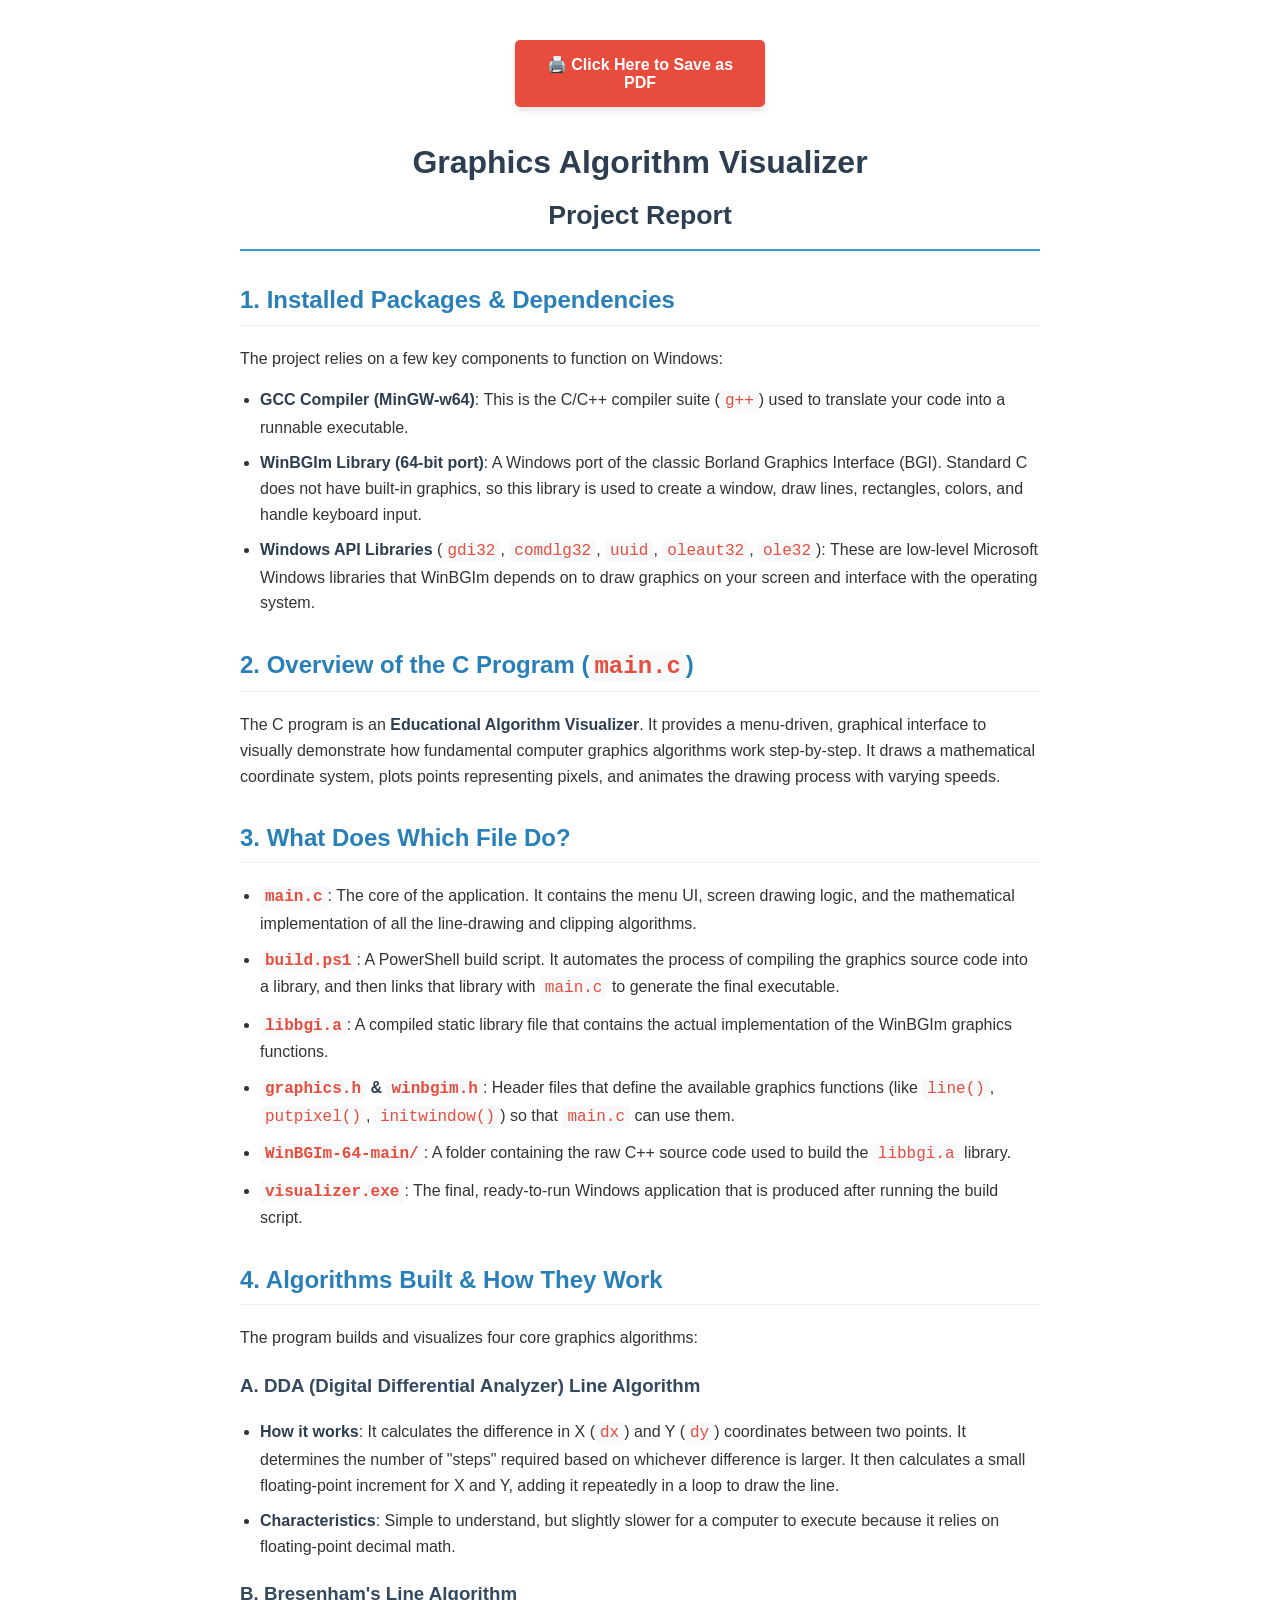
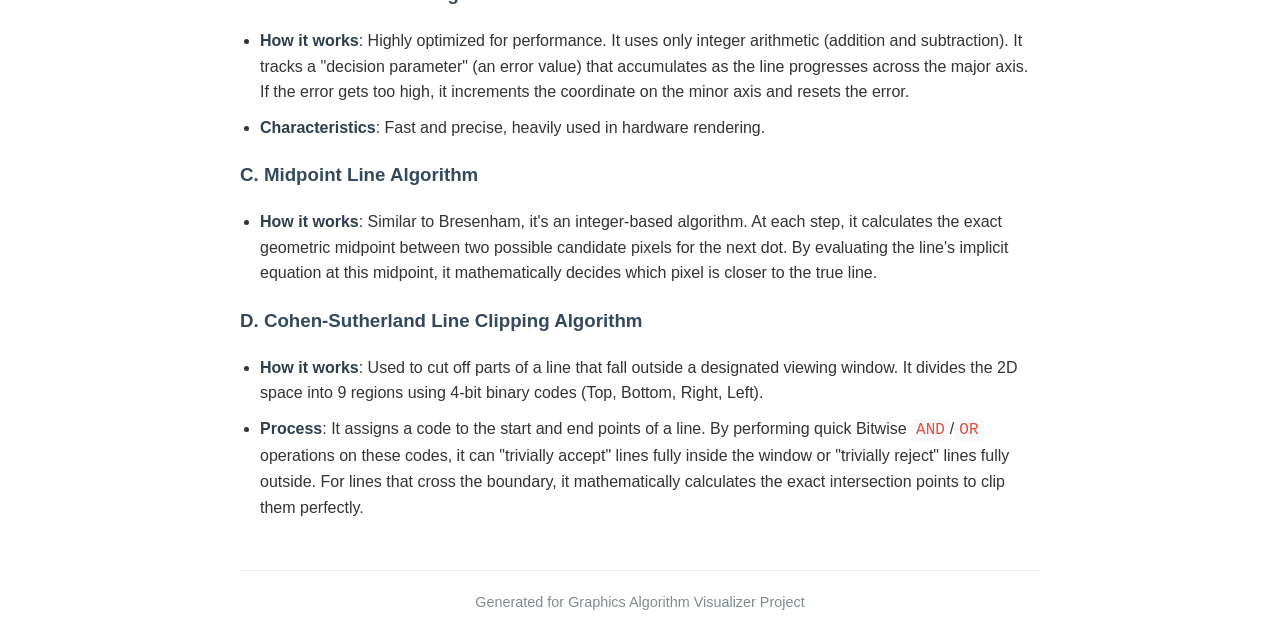
<file: project_report.html>
<!DOCTYPE html>
<html lang="en">
<head>
    <meta charset="UTF-8">
    <meta name="viewport" content="width=device-width, initial-scale=1.0">
    <title>Graphics Algorithm Visualizer - Project Report</title>
    <style>
        body {
            font-family: 'Segoe UI', Tahoma, Geneva, Verdana, sans-serif;
            line-height: 1.6;
            color: #333;
            max-width: 800px;
            margin: 0 auto;
            padding: 40px;
            background-color: #fff;
        }
        h1 {
            color: #2c3e50;
            text-align: center;
            border-bottom: 2px solid #3498db;
            padding-bottom: 10px;
            margin-bottom: 30px;
        }
        h2 {
            color: #2980b9;
            margin-top: 30px;
            border-bottom: 1px solid #eee;
            padding-bottom: 5px;
        }
        h3 {
            color: #34495e;
            margin-top: 20px;
        }
        ul {
            padding-left: 20px;
        }
        li {
            margin-bottom: 10px;
        }
        strong {
            color: #2c3e50;
        }
        code {
            background-color: #f8f9fa;
            padding: 2px 5px;
            border-radius: 4px;
            font-family: Consolas, monospace;
            color: #e74c3c;
        }
        .footer {
            margin-top: 50px;
            text-align: center;
            font-size: 0.9em;
            color: #7f8c8d;
            border-top: 1px solid #eee;
            padding-top: 20px;
        }
        @media print {
            body {
                padding: 0;
            }
            .no-print {
                display: none;
            }
        }
        .print-btn {
            display: block;
            width: 250px;
            margin: 0 auto 30px;
            padding: 15px 20px;
            background-color: #e74c3c;
            color: white;
            text-align: center;
            text-decoration: none;
            border-radius: 5px;
            font-weight: bold;
            font-size: 16px;
            cursor: pointer;
            border: none;
            box-shadow: 0 4px 6px rgba(0,0,0,0.1);
        }
        .print-btn:hover {
            background-color: #c0392b;
        }
    </style>
</head>
<body>

    <button onclick="window.print()" class="print-btn no-print">🖨️ Click Here to Save as PDF</button>

    <h1>Graphics Algorithm Visualizer <br><small>Project Report</small></h1>

    <h2>1. Installed Packages & Dependencies</h2>
    <p>The project relies on a few key components to function on Windows:</p>
    <ul>
        <li><strong>GCC Compiler (MinGW-w64)</strong>: This is the C/C++ compiler suite (<code>g++</code>) used to translate your code into a runnable executable.</li>
        <li><strong>WinBGIm Library (64-bit port)</strong>: A Windows port of the classic Borland Graphics Interface (BGI). Standard C does not have built-in graphics, so this library is used to create a window, draw lines, rectangles, colors, and handle keyboard input.</li>
        <li><strong>Windows API Libraries</strong> (<code>gdi32</code>, <code>comdlg32</code>, <code>uuid</code>, <code>oleaut32</code>, <code>ole32</code>): These are low-level Microsoft Windows libraries that WinBGIm depends on to draw graphics on your screen and interface with the operating system.</li>
    </ul>

    <h2>2. Overview of the C Program (<code>main.c</code>)</h2>
    <p>The C program is an <strong>Educational Algorithm Visualizer</strong>. It provides a menu-driven, graphical interface to visually demonstrate how fundamental computer graphics algorithms work step-by-step. It draws a mathematical coordinate system, plots points representing pixels, and animates the drawing process with varying speeds.</p>

    <h2>3. What Does Which File Do?</h2>
    <ul>
        <li><strong><code>main.c</code></strong>: The core of the application. It contains the menu UI, screen drawing logic, and the mathematical implementation of all the line-drawing and clipping algorithms.</li>
        <li><strong><code>build.ps1</code></strong>: A PowerShell build script. It automates the process of compiling the graphics source code into a library, and then links that library with <code>main.c</code> to generate the final executable.</li>
        <li><strong><code>libbgi.a</code></strong>: A compiled static library file that contains the actual implementation of the WinBGIm graphics functions.</li>
        <li><strong><code>graphics.h</code> & <code>winbgim.h</code></strong>: Header files that define the available graphics functions (like <code>line()</code>, <code>putpixel()</code>, <code>initwindow()</code>) so that <code>main.c</code> can use them.</li>
        <li><strong><code>WinBGIm-64-main/</code></strong>: A folder containing the raw C++ source code used to build the <code>libbgi.a</code> library.</li>
        <li><strong><code>visualizer.exe</code></strong>: The final, ready-to-run Windows application that is produced after running the build script.</li>
    </ul>

    <h2>4. Algorithms Built & How They Work</h2>
    <p>The program builds and visualizes four core graphics algorithms:</p>

    <h3>A. DDA (Digital Differential Analyzer) Line Algorithm</h3>
    <ul>
        <li><strong>How it works</strong>: It calculates the difference in X (<code>dx</code>) and Y (<code>dy</code>) coordinates between two points. It determines the number of "steps" required based on whichever difference is larger. It then calculates a small floating-point increment for X and Y, adding it repeatedly in a loop to draw the line.</li>
        <li><strong>Characteristics</strong>: Simple to understand, but slightly slower for a computer to execute because it relies on floating-point decimal math.</li>
    </ul>

    <h3>B. Bresenham's Line Algorithm</h3>
    <ul>
        <li><strong>How it works</strong>: Highly optimized for performance. It uses only integer arithmetic (addition and subtraction). It tracks a "decision parameter" (an error value) that accumulates as the line progresses across the major axis. If the error gets too high, it increments the coordinate on the minor axis and resets the error.</li>
        <li><strong>Characteristics</strong>: Fast and precise, heavily used in hardware rendering.</li>
    </ul>

    <h3>C. Midpoint Line Algorithm</h3>
    <ul>
        <li><strong>How it works</strong>: Similar to Bresenham, it's an integer-based algorithm. At each step, it calculates the exact geometric midpoint between two possible candidate pixels for the next dot. By evaluating the line's implicit equation at this midpoint, it mathematically decides which pixel is closer to the true line.</li>
    </ul>

    <h3>D. Cohen-Sutherland Line Clipping Algorithm</h3>
    <ul>
        <li><strong>How it works</strong>: Used to cut off parts of a line that fall outside a designated viewing window. It divides the 2D space into 9 regions using 4-bit binary codes (Top, Bottom, Right, Left).</li>
        <li><strong>Process</strong>: It assigns a code to the start and end points of a line. By performing quick Bitwise <code>AND</code>/<code>OR</code> operations on these codes, it can "trivially accept" lines fully inside the window or "trivially reject" lines fully outside. For lines that cross the boundary, it mathematically calculates the exact intersection points to clip them perfectly.</li>
    </ul>

    <div class="footer">
        Generated for Graphics Algorithm Visualizer Project
    </div>
</body>
</html>
</file>
